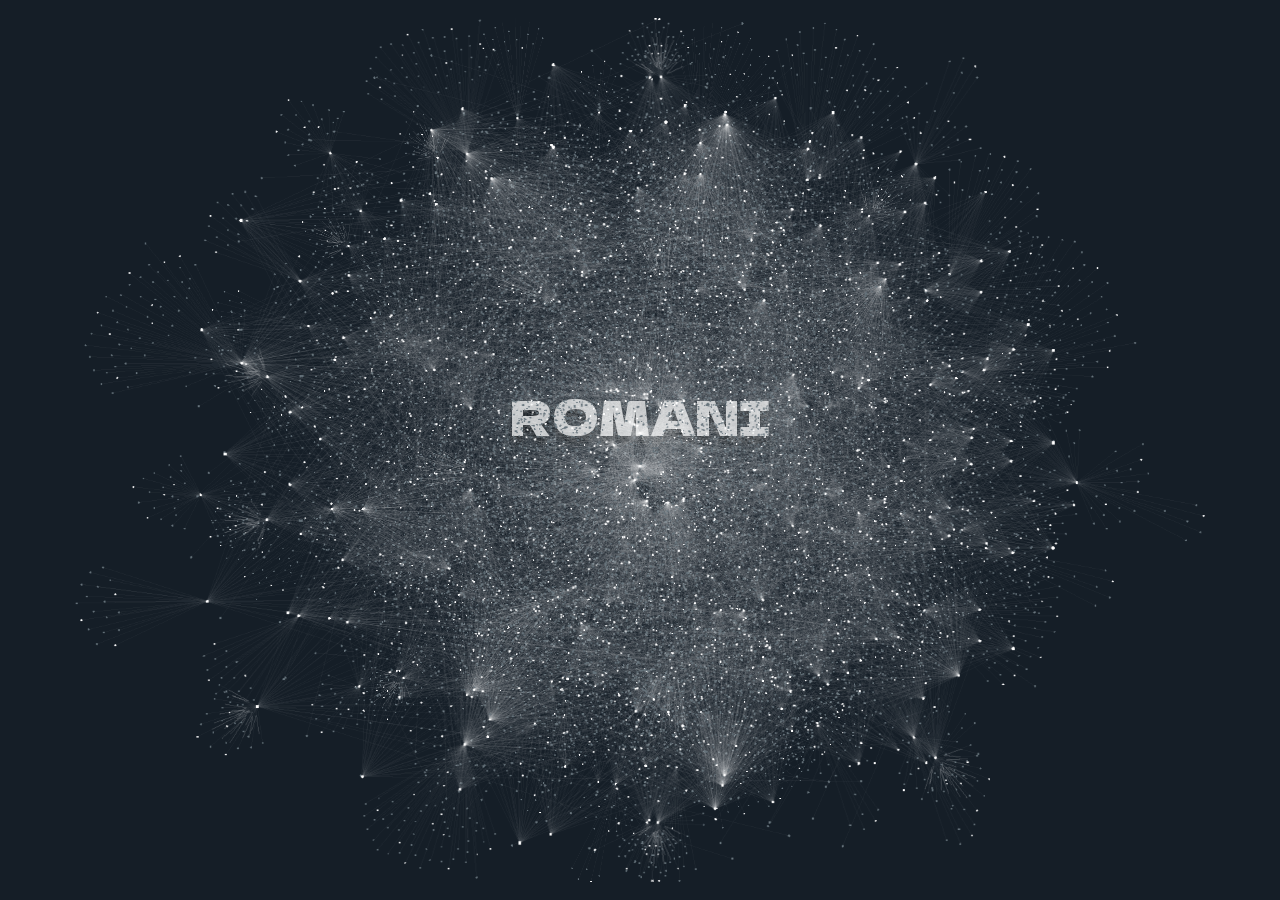
<file: index.html>
<!DOCTYPE html>
<html>
<head>

  <meta charset="utf-8">

  <title>ROMANI ITE DOMUM</title>

  <!-- Meta Data -->
  <meta name="apple-mobile-web-app-capable" content="yes">
  <meta name="viewport" content="width=device-width, initial-scale=1, maximum-scale=1, user-scalable=no">

  <link rel="stylesheet" href="https://fonts.googleapis.com/css?family=Dosis:600|Roboto+Slab|Dela+Gothic+One|Staatliches:100,300,400,700" type="text/css" crossorigin>
  <!-- Styles -->
  <link rel="stylesheet" type="text/css" href="css/css.css"/>

</head>
<body>

  <div id="container" class="container">
    <ul id="scene" class="scene unselectable"
    data-friction-x="0.1"
    data-friction-y="0.1"
    data-scalar-x="15"
    data-scalar-y="15">
    <li class="layer" data-depth="0.00"></li>
    <li class="layer" data-depth="0.10"><h1 id="switch-title" class="title"></h1></li>

    <li class="layer" data-depth="0.10">
      <div class="lighthouse depth-10"><img src="images/L1@2x.png" alt="Network"></div>
    </li>
    <li class="layer" data-depth="0.20">
      <div class="lighthouse depth-20"><img src="images/L2@2x.png" alt="Network"></div>
    </li>
    <li class="layer" data-depth="0.30">
      <div class="lighthouse depth-30"><img src="images/L3@2x.png" alt="Network"></div>
    </li>
    <li  class="layer" data-depth="0.30">
      <div id="parallax-overlay" class="layer">

      </div>   
    </li>
  </ul>
  <div><button id="next-button" class="primary">Next</button></div>
</div>
<!-- preload -->
<div class="hidden">
  <script type="text/javascript">
    <!--//--><![CDATA[//><!--
      var images = new Array()
      function preload() {
        for (i = 0; i < preload.arguments.length; i++) {
          images[i] = new Image()
          images[i].src = preload.arguments[i]
        }
      }
      preload(
        "./images/L1@2x.png",
        "./images/L2@2x.png",
        "./images/L3@2x.png"
      )
    //--><!]]>
  </script>
</div>
<!-- Scripts -->
<script src="js/jquery.js"></script>
<!--<script src="../deploy/headtrackr.min.js"></script>-->
<script src="js/jquery.parallax.js"></script>
<script>
  $('#scene').parallax({
    headtrackr:false,
            //headtrackrPreferDeviceMotion:false,//by default at true
            scalarX: 15.0,
            scalarY: 15.0,
      //headtrackrDisplayVideo:true,
      //headtrackrDebugView: true,
      invertX:false,
      invertY:false,
      headtrackrScriptLocation: "js/headtrackr.min.js",
  });

  let sphinxWebsite = {
    parallaxTitle : [{text:"ROMANI", font: "Dela Gothic One"}, { text: "ITE", font: "Dela Gothic One"}, { text: "DOMUM", font: "Dela Gothic One"}],
    fonts: [{font: "Dela Gothic One"}, {font: "Roboto Slab"}, {font: "Staatliches"}, {font: "Dosis"}],
    switchTitle : function() {
      $('#switch-title').css({ fontFamily: sphinxWebsite.parallaxTitle[0].font });
      $(sphinxWebsite.parallaxTitle).each(function(k, v){

            setTimeout(function(){
              $('#switch-title').fadeOut(function(){
              	$('#switch-title').css({ fontFamily: v.font }).text(v.text);
              }).fadeIn();
            }, 3000 * k);
        });

      let titleInterval = setInterval(function(){

        $(sphinxWebsite.parallaxTitle).each(function(k, v){

            setTimeout(function(){
              $('#switch-title').fadeOut(function(){
              	$('#switch-title').css({ fontFamily: v.font }).text(v.text);
              }).fadeIn();
            }, 3000 * k);
        });
      }, 3000 * sphinxWebsite.parallaxTitle.length);
    },

    popLogoDots: function(numberOfDots) {

      for(i=0; i<numberOfDots; ++i){

        let topRN = 0;
        let leftRN = 0;
        let widthRN = 10; // minWidth
        let heightRN = 10; //minHeight

        setTimeout(function(){
          topRN = Math.floor((Math.random() * $('#parallax-overlay').height() ) + 1);
          leftRN = Math.floor((Math.random() * $('#parallax-overlay').width() ) + 1);
          widthRN = Math.floor((Math.random() * 50 ));
          heightRN = Math.floor((Math.random() * 50 ));
          console.log(sphinxWebsite.parallaxTitle[ Math.floor((Math.random() * 3 )) ].font);

          $('#parallax-overlay').append(`<div id="logo-dot-` + topRN + `" class="logo-dot" class="lighthouse" style="position:absolute;top: ` + topRN + `px; left: ` + leftRN + `px; width: auto; height: ` + heightRN + `px; z-index: -1; "><h1 style="font-family: '` + sphinxWebsite.fonts[ Math.floor((Math.random() * 3 )) ].font + `'; font-size: ` + widthRN + `px;">ROMANI ITE DOMUM</h1></div>`);
          $(`#logo-dot-` + topRN ).addClass('visible');
        }, (numberOfDots/50) * i);

        $('.title').closest('li').css({ zIndex: 99999 });

      }

    }

  }

  $(window).on('load', function(){
  	$('#scene').animate({ opacity: 1}); // show paralax images only afer loading
    setTimeout(function(){
      $('#next-button').click();
    }, 8900);
  });

  sphinxWebsite.switchTitle(); // switch font and text of the text above parallax

  $('#next-button').on('click', function(){
    // animate one of the parallax backgrounds and display the logo dot
    console.log('should animate one layer and hide other 2');
    $('.lighthouse:not(".depth-20")').fadeOut();
    $('.lighthouse.depth-20').fadeIn();
    $('.lighthouse.depth-20 img').animate({ width: "300%", height: "300%" });
    sphinxWebsite.popLogoDots(100);
  });

  </script>
</body>
</html>
</file>
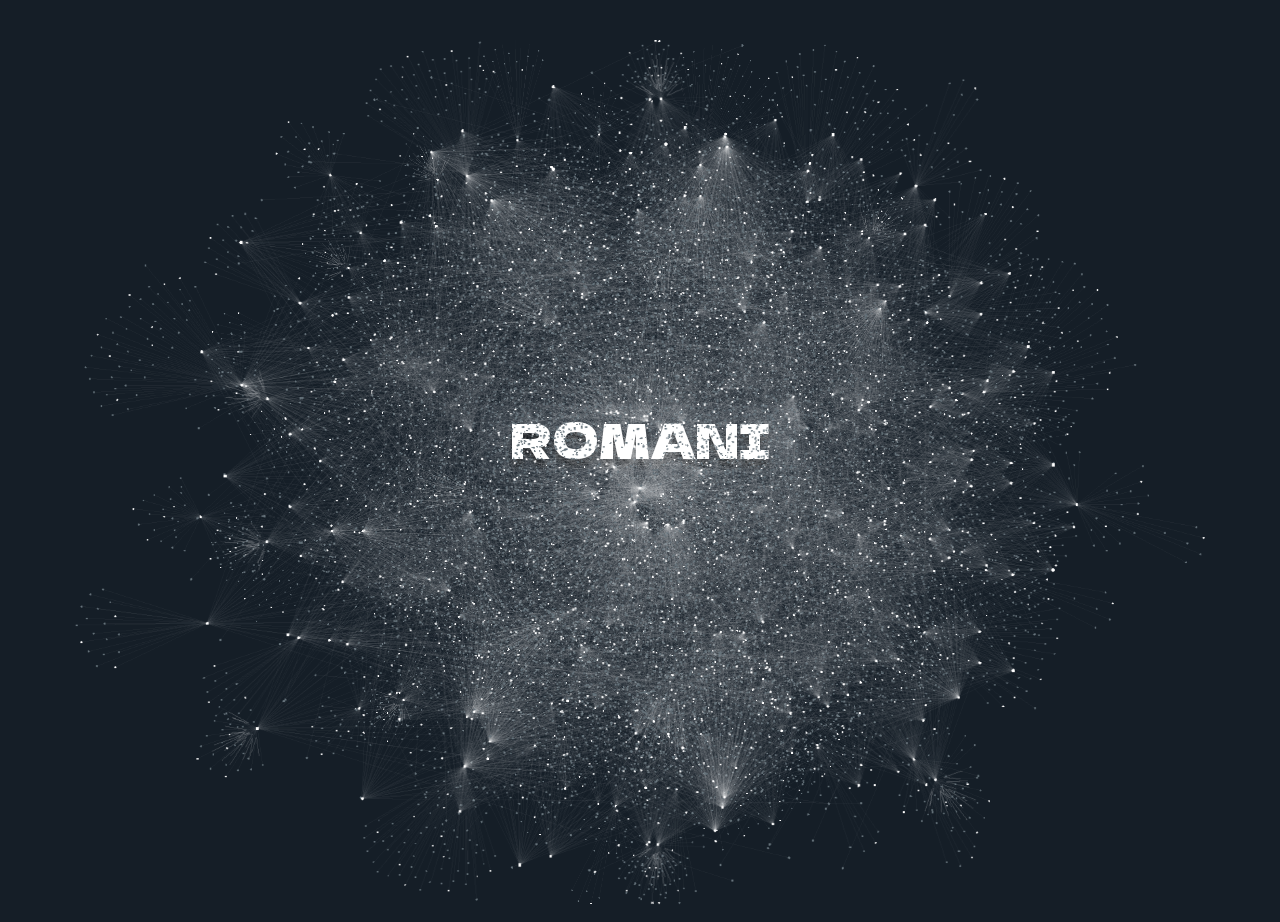
<file: src/index.html>
<!DOCTYPE html>
<html>
<head>

  <meta charset="utf-8">

  <title>ROMANI ITE DOMUM!!! ( ROMANES EUNT DOMUM )</title>

  <!-- Meta Data -->
  <meta name="apple-mobile-web-app-capable" content="yes">
  <meta name="viewport" content="width=device-width, initial-scale=1, maximum-scale=1, user-scalable=no">

  <link rel="stylesheet" href="https://fonts.googleapis.com/css?family=Dosis:600|Roboto+Slab|Dela+Gothic+One|Staatliches:100,300,400,700" type="text/css" crossorigin>
  <!-- Styles -->
  <link rel="stylesheet" type="text/css" href="css/css.css">
  <!-- add icon link -->
  <link rel="icon" href="images/logo.png"  type="image/x-icon">
</head>
<body>

  <div id="container" class="container">
    <ul id="scene" class="scene unselectable"
    data-friction-x="0.1"
    data-friction-y="0.1"
    data-scalar-x="15"
    data-scalar-y="15">
    <li class="layer" data-depth="0.00"></li>
    <li class="layer" data-depth="0.10"><h1 id="switch-title" class="title"></h1></li>

    <li class="layer" data-depth="0.10">
      <div class="lighthouse depth-10"><img src="images/L1@2x.png" alt="Network"></div>
    </li>
    <li class="layer" data-depth="0.20">
      <div class="lighthouse depth-20"><img src="images/L2@2x.png" alt="Network"></div>
    </li>
    <li class="layer" data-depth="0.30">
      <div class="lighthouse depth-30"><img src="images/L3@2x.png" alt="Network"></div>
    </li>
    <li  class="layer" data-depth="0.30">
      <div id="parallax-overlay" class="layer">

      </div>   
    </li>
  </ul>
  <div><button id="next-button" class="primary">Next</button></div>
</div>
<!-- preload -->
<div class="hidden">
  <script type="text/javascript">
    <!--//--><![CDATA[//><!--
      var images = new Array()
      function preload() {
        for (i = 0; i < preload.arguments.length; i++) {
          images[i] = new Image()
          images[i].src = preload.arguments[i]
        }
      }
      preload(
        "./images/L1@2x.png",
        "./images/L2@2x.png",
        "./images/L3@2x.png"
      )
    //--><!]]>
  </script>
</div>
<!-- Scripts -->
<script src="js/jquery.js"></script>
<!--<script src="../deploy/headtrackr.min.js"></script>-->
<script src="js/jquery.parallax.js"></script>
<script>
  $('#scene').parallax({
    headtrackr:false,
            //headtrackrPreferDeviceMotion:false,//by default at true
            scalarX: 15.0,
            scalarY: 15.0,
      //headtrackrDisplayVideo:true,
      //headtrackrDebugView: true,
      invertX:false,
      invertY:false,
      headtrackrScriptLocation: "js/headtrackr.min.js",
  });

  let sphinxWebsite = {
    parallaxTitle : [{text:"ROMANI", font: "Dela Gothic One"}, { text: "ITE", font: "Dela Gothic One"}, { text: "DOMUM", font: "Dela Gothic One"}],
    fonts: [{font: "Dela Gothic One"}, {font: "Roboto Slab"}, {font: "Staatliches"}, {font: "Dosis"}],
    switchTitle : function() {
      $('#switch-title').css({ fontFamily: sphinxWebsite.parallaxTitle[0].font });
      $(sphinxWebsite.parallaxTitle).each(function(k, v){

            setTimeout(function(){
              $('#switch-title').fadeOut(function(){
              	$('#switch-title').css({ fontFamily: v.font }).text(v.text);
              }).fadeIn();
            }, 3000 * k);
        });

      let titleInterval = setInterval(function(){

        $(sphinxWebsite.parallaxTitle).each(function(k, v){

            setTimeout(function(){
              $('#switch-title').fadeOut(function(){
              	$('#switch-title').css({ fontFamily: v.font }).text(v.text);
              }).fadeIn();
            }, 3000 * k);
        });
      }, 3000 * sphinxWebsite.parallaxTitle.length);
    },

    popLogoDots: function(numberOfDots) {

      for(i=0; i<numberOfDots; ++i){

        let topRN = 0;
        let leftRN = 0;
        let widthRN = 10; // minWidth
        let heightRN = 10; //minHeight

        setTimeout(function(){
          topRN = Math.floor((Math.random() * $('#parallax-overlay').height() ) + 1);
          leftRN = Math.floor((Math.random() * $('#parallax-overlay').width() ) + 1);
          widthRN = Math.floor((Math.random() * 50 ));
          heightRN = Math.floor((Math.random() * 50 ));
          console.log(sphinxWebsite.parallaxTitle[ Math.floor((Math.random() * 3 )) ].font);

          $('#parallax-overlay').append(`<div id="logo-dot-` + topRN + `" class="logo-dot" class="lighthouse" style="position:absolute;top: ` + topRN + `px; left: ` + leftRN + `px; width: auto; height: ` + heightRN + `px; z-index: -1; "><h1 style="font-family: '` + sphinxWebsite.fonts[ Math.floor((Math.random() * 3 )) ].font + `'; font-size: ` + widthRN + `px;">ROMANI ITE DOMUM</h1></div>`);
          $(`#logo-dot-` + topRN ).addClass('visible');
        }, (numberOfDots/50) * i);

        $('.title').closest('li').css({ zIndex: 99999 });

      }

    }

  }

  $(window).on('load', function(){
  	$('#scene').animate({ opacity: 1}); // show paralax images only afer loading
    setTimeout(function(){
      $('#next-button').click();
    }, 8900);
  });

  sphinxWebsite.switchTitle(); // switch font and text of the text above parallax

  $('#next-button').on('click', function(){
    // animate one of the parallax backgrounds and display the logo dot
    console.log('should animate one layer and hide other 2');
    $('.lighthouse:not(".depth-20")').fadeOut();
    $('.lighthouse.depth-20').fadeIn();
    $('.lighthouse.depth-20 img').animate({ width: "300%", height: "300%" });
    sphinxWebsite.popLogoDots(100);
  });

  </script>
</body>
</html>
</file>
<file: css/css.css>
:root {
  --primary-bg-color: #618AFF;
  --primary-color: #fff;
}

article,
aside,
details,
figcaption,
figure,
footer,
header,
hgroup,
nav,
section,
summary {
  display: block; }

audio,
canvas,
video {
  display: inline-block;
  *display: inline;
  *zoom: 1; }

audio:not([controls]) {
  display: none;
  height: 0; }

[hidden] {
  display: none; }

html {
  font-size: 100%;
  -webkit-text-size-adjust: 100%;
  -ms-text-size-adjust: 100%; }

html,
button,
input,
select,
textarea {
  font-family: sans-serif; }

body {
  margin: 0; }

a:focus {
  outline: thin dotted; }

a:hover,
a:active {
  outline: 0; }

abbr[title] {
  border-bottom: 1px dotted; }

b,
strong {
  font-weight: bold; }

small {
  font-size: 75%; }

sub,
sup {
  font-size: 75%;
  line-height: 0;
  position: relative;
  vertical-align: baseline; }

sup {
  top: -0.5em; }

sub {
  bottom: -0.25em; }

dl,
menu,
ol,
ul {
  margin: 1em 0; }

dd {
  margin: 0 0 0 40px; }

menu,
ol,
ul {
  padding: 0 0 0 40px; }

nav ul,
nav ol {
  list-style: none;
  list-style-image: none; }

img {
  border: 0;
  -ms-interpolation-mode: bicubic; }

svg:not(:root) {
  overflow: hidden; }

figure {
  margin: 0; }

form {
  margin: 0; }

fieldset {
  border: 1px solid #c0c0c0;
  margin: 0 0;
  padding: 0.35em 0.625em 0.75em; }

legend {
  border: 0;
  padding: 0;
  white-space: normal;
  *margin-left: -7px; }

button,
input,
select,
textarea {
  font-size: 100%;
  margin: 0;
  vertical-align: baseline;
  *vertical-align: middle; }

button,
input {
  line-height: normal; }

button,
input[type="button"],
input[type="reset"],
input[type="submit"] {
  cursor: pointer;
  -webkit-appearance: button;
  *overflow: visible; }

button[disabled],
input[disabled] {
  cursor: default; }

input[type="checkbox"],
input[type="radio"] {
  box-sizing: border-box;
  padding: 0;
  *height: 13px;
  *width: 13px; }

input[type="search"] {
  -webkit-appearance: textfield;
  -moz-box-sizing: content-box;
  -webkit-box-sizing: content-box;
  box-sizing: content-box; }

input[type="search"]::-webkit-search-decoration,
input[type="search"]::-webkit-search-cancel-button {
  -webkit-appearance: none; }

button::-moz-focus-inner,
input::-moz-focus-inner {
  border: 0;
  padding: 0; }

textarea {
  overflow: auto;
  vertical-align: top; }

html {}

body {
  -webkit-font-smoothing: antialiased;
  text-rendering: optimizeLegibility;
  line-height: 1.4em;
  background-color: #151E27;
  text-align: center;
  overflow-x: hidden;
  color: #FFFFFF; }

h1, h2, h3 {
  line-height: 1.4em;
  font-weight: 300;
  margin: 0; }

h1 {
  font-size: 2.83333em; }

h2 {
  font-size: 2.33333em; }

p {
  margin: 0 0 1.4em; }

em {
  font-style: normal;}

img {
  display: block;
  width: 100%; }

ul {
  list-style: none;
  display: block;
  padding: 0;
  margin: 0; }

.accelerate {
  -webkit-transform: translate3d(0,0,0);
  -moz-transform: translate3d(0,0,0);
  transform: translate3d(0,0,0);
  -webkit-transform-style: preserve-3d;
  -moz-transform-style: preserve-3d;
  transform-style: preserve-3d;
  -webkit-backface-visibility: hidden;
  -moz-backface-visibility: hidden;
  backface-visibility: hidden; }

.center {
  max-width: 400px;
  margin: 0 auto;
  width: 88%; }

.wrapper {
  min-height: 460px;
  position: absolute;
  overflow: hidden;
  display: table;
  height: 100%;
  width: 100%;
  left: 0;
  top: 0; }

.cell {
  vertical-align: middle;
  display: table-cell; }

.scene,
.layer {
  display: block;
  height: 100%;
  width: 100%;
  padding: 0;
  margin: 0; }

.scene {
  opacity: 0;
  /*min-height: 460px;*/
  min-height: 100vh;
  position: relative;
  overflow: hidden;
  /*overflow-y: visible;*/ }

.layer {
  position: absolute; }
  .layer div {
    -webkit-transform: translate3d(0,0,0);
    -moz-transform: translate3d(0,0,0);
    transform: translate3d(0,0,0);
    -webkit-transform-style: preserve-3d;
    -moz-transform-style: preserve-3d;
    transform-style: preserve-3d;
    -webkit-backface-visibility: hidden;
    -moz-backface-visibility: hidden;
    backface-visibility: hidden; }

.title {
  font-size: 3em;
  text-shadow: 0 8px 6px rgba(0, 0, 0, 0.6);
  margin-top: -0.7em;
  position: absolute;
  width: 100%;
  top: 42%; }

.background {
  /*background: url(../../images/background.jpg) no-repeat 50% 100%;*/
  bottom: 96px;
  background-size: cover;
  position: absolute;
  width: 110%;
  left: -5%;
  top: -5%; }

.lighthouse {
  -webkit-transform-origin: 50% 50%;
  -moz-transform-origin: 50% 50%;
  transform-origin: 50% 50%;
  -webkit-animation: lighthouse 4s 0.1s infinite alternate cubic-bezier(0.455, 0.03, 0.515, 0.955);
  -moz-animation: lighthouse 4s 0.1s infinite alternate cubic-bezier(0.455, 0.03, 0.515, 0.955);
  animation: lighthouse 4s 0.1s infinite alternate cubic-bezier(0.455, 0.03, 0.515, 0.955);
  margin: 0px auto;
  background-size: 80% 80%;
  height: 80%;
  width: 80%;
  bottom: 64px;
  position: absolute;
  right: 0%;
  left: 50%;
  transform: translate(-50%, -50%) !important;
  bottom: auto !important;
  top: 50%; }

.lighthouse img {
  height: 120%;
  width: 120%;
  object-fit: contain;
  position: absolute;
  left: 50%;
  top: 50%;
  transform: translate(-50%, -50%); }

/* overlay on next button click */
#parallax-overlay {
  position: absolute;
  top: 0;
  height: 100vh;
  width: 100%;
  display: grid;
  align-items: center; }
#next-button {
  display: none;
  width: 100px;
  height: 40px;
  margin: 0 auto;
  border: 0;
  border-radius: 4px;
  position: absolute;
  bottom: 30%;
  left: 50%;
  transform: translate(-50%, -50%);
}
.primary {
  background-color: var(--primary-bg-color);
  color: var(--primary-color);
}

.logo-dot {
  -webkit-animation: dots 4s 0.1s infinite alternate cubic-bezier(0.455, 0.03, 0.515, 0.955);
  -moz-animation: dots 4s 0.1s infinite alternate cubic-bezier(0.455, 0.03, 0.515, 0.955);
  animation: dots 4s 0.1s infinite alternate cubic-bezier(0.455, 0.03, 0.515, 0.955);
  opacity: 0;
  transition: all 1s;
}

.logo-dot.visible {
  opacity: 1;
}
#switch-title {
  background: #202932;
  width: auto;
  left: 50%;
  top: 50%;
  transform: translate(-50%, -50%);
  padding-left: 30px;
  padding-right: 30px;
}

@media all and (min-width: 400px) {
  .wrapper {
    min-height: 360px; }

  .scene {
    min-height: 100vh; }

}
@media all and (min-width: 600px) {

  .lighthouse {
    margin: 0px auto;
    background-size: 80% 80%;
    height: 80%;
    width: 80%;
    bottom: auto; }
}
@media all and (min-width: 900px) {

  .lighthouse {
    margin: 0px auto;
    background-size: 80% 80%;
    height: 80%;
    width: 80%;
    bottom: 128px; }

}

@media all and (min-width: 1200px) {

  .lighthouse {
    margin: 0px auto;
    background-size: 80% 80%;
    background-size: 30% 30%;
    height: 80%;
    width: 80%; }

}

@keyframes dots {
  0% {
    -webkit-transform: translate3d(0%,0,0) rotateZ(5deg) scale(0.9);;
    -moz-transform: translate3d(0%,0,0) rotateZ(5deg) scale(0.9);;
    transform: translate3d(0%,0,0) rotateZ(5deg) scale(0.9);;

  }
  100% {
    -webkit-transform: translate3d(-0%,0,0) rotateZ(-5deg) scale(1.05);;
    -moz-transform: translate3d(-0%,0,0) rotateZ(-5deg) scale(1.05);;
    transform: translate3d(-0%,0,0) rotateZ(-5deg) scale(1.05); } 
  }




#preload-1 { background: url(../images/L1@2x.png) no-repeat -9999px -9999px; }
#preload-2 { background: url(../images/L2@2x.png) no-repeat -9999px -9999px; }
#preload-3 { background: url(../images/L3@2x.png) no-repeat -9999px -9999px; }

html.mouse a:hover, html.mouse button:hover {
  -webkit-transition: color 0.2s cubic-bezier(0.165, 0.84, 0.44, 1), background-color 0.2s cubic-bezier(0.165, 0.84, 0.44, 1), opacity 0.2s cubic-bezier(0.165, 0.84, 0.44, 1);
  -moz-transition: color 0.2s cubic-bezier(0.165, 0.84, 0.44, 1), background-color 0.2s cubic-bezier(0.165, 0.84, 0.44, 1), opacity 0.2s cubic-bezier(0.165, 0.84, 0.44, 1);
  transition: color 0.2s cubic-bezier(0.165, 0.84, 0.44, 1), background-color 0.2s cubic-bezier(0.165, 0.84, 0.44, 1), opacity 0.2s cubic-bezier(0.165, 0.84, 0.44, 1); }
html.mouse a:hover {
  color: #ff755a; }
html.mouse button:hover {
  background-color: #D92400;
  color: #FFFFFF; }
html.mouse .toggle:hover .x, html.mouse .toggle:hover .y {
  background-color: #FFFFFF; }
html.mouse .links a:hover {
  background-color: #D92400;
  color: #FFFFFF; }

html.touch a.tap, html.touch button.tap {
  -webkit-transition: color 0s cubic-bezier(0.25, 0.46, 0.45, 0.94), background-color 0s cubic-bezier(0.25, 0.46, 0.45, 0.94), opacity 0s cubic-bezier(0.25, 0.46, 0.45, 0.94);
  -moz-transition: color 0s cubic-bezier(0.25, 0.46, 0.45, 0.94), background-color 0s cubic-bezier(0.25, 0.46, 0.45, 0.94), opacity 0s cubic-bezier(0.25, 0.46, 0.45, 0.94);
  transition: color 0s cubic-bezier(0.25, 0.46, 0.45, 0.94), background-color 0s cubic-bezier(0.25, 0.46, 0.45, 0.94), opacity 0s cubic-bezier(0.25, 0.46, 0.45, 0.94); }
html.touch a.tap {
  color: #ff755a; }
html.touch button.tap {
  background-color: #D92400;
  color: #FFFFFF; }
html.touch .toggle.tap .x, html.touch .toggle.tap .y {
  background-color: #FFFFFF; }
html.touch .links a.tap {
  background-color: #D92400;
  color: #FFFFFF; }
</file>
<file: src/css/css.css>
:root {
  --primary-bg-color: #618AFF;
  --primary-color: #fff;
}

article,
aside,
details,
figcaption,
figure,
footer,
header,
hgroup,
nav,
section,
summary {
  display: block; }

audio,
canvas,
video {
  display: inline-block;
  *display: inline;
  *zoom: 1; }

audio:not([controls]) {
  display: none;
  height: 0; }

[hidden] {
  display: none; }

html {
  font-size: 100%;
  -webkit-text-size-adjust: 100%;
  -ms-text-size-adjust: 100%; }

html,
button,
input,
select,
textarea {
  font-family: sans-serif; }

body {
  margin: 0; }

a:focus {
  outline: thin dotted; }

a:hover,
a:active {
  outline: 0; }

abbr[title] {
  border-bottom: 1px dotted; }

b,
strong {
  font-weight: bold; }

small {
  font-size: 75%; }

sub,
sup {
  font-size: 75%;
  line-height: 0;
  position: relative;
  vertical-align: baseline; }

sup {
  top: -0.5em; }

sub {
  bottom: -0.25em; }

dl,
menu,
ol,
ul {
  margin: 1em 0; }

dd {
  margin: 0 0 0 40px; }

menu,
ol,
ul {
  padding: 0 0 0 40px; }

nav ul,
nav ol {
  list-style: none;
  list-style-image: none; }

img {
  border: 0;
  -ms-interpolation-mode: bicubic; }

svg:not(:root) {
  overflow: hidden; }

figure {
  margin: 0; }

form {
  margin: 0; }

fieldset {
  border: 1px solid #c0c0c0;
  margin: 0 0;
  padding: 0.35em 0.625em 0.75em; }

legend {
  border: 0;
  padding: 0;
  white-space: normal;
  *margin-left: -7px; }

button,
input,
select,
textarea {
  font-size: 100%;
  margin: 0;
  vertical-align: baseline;
  *vertical-align: middle; }

button,
input {
  line-height: normal; }

button,
input[type="button"],
input[type="reset"],
input[type="submit"] {
  cursor: pointer;
  -webkit-appearance: button;
  *overflow: visible; }

button[disabled],
input[disabled] {
  cursor: default; }

input[type="checkbox"],
input[type="radio"] {
  box-sizing: border-box;
  padding: 0;
  *height: 13px;
  *width: 13px; }

input[type="search"] {
  -webkit-appearance: textfield;
  -moz-box-sizing: content-box;
  -webkit-box-sizing: content-box;
  box-sizing: content-box; }

input[type="search"]::-webkit-search-decoration,
input[type="search"]::-webkit-search-cancel-button {
  -webkit-appearance: none; }

button::-moz-focus-inner,
input::-moz-focus-inner {
  border: 0;
  padding: 0; }

textarea {
  overflow: auto;
  vertical-align: top; }

html {}

body {
  -webkit-font-smoothing: antialiased;
  text-rendering: optimizeLegibility;
  line-height: 1.4em;
  background-color: #151E27;
  text-align: center;
  overflow-x: hidden;
  color: #FFFFFF; }

h1, h2, h3 {
  line-height: 1.4em;
  font-weight: 300;
  margin: 0; }

h1 {
  font-size: 2.83333em; }

h2 {
  font-size: 2.33333em; }

p {
  margin: 0 0 1.4em; }

em {
  font-style: normal;}

img {
  display: block;
  width: 100%; }

ul {
  list-style: none;
  display: block;
  padding: 0;
  margin: 0; }

.accelerate {
  -webkit-transform: translate3d(0,0,0);
  -moz-transform: translate3d(0,0,0);
  transform: translate3d(0,0,0);
  -webkit-transform-style: preserve-3d;
  -moz-transform-style: preserve-3d;
  transform-style: preserve-3d;
  -webkit-backface-visibility: hidden;
  -moz-backface-visibility: hidden;
  backface-visibility: hidden; }

.center {
  max-width: 400px;
  margin: 0 auto;
  width: 88%; }

.wrapper {
  min-height: 460px;
  position: absolute;
  overflow: hidden;
  display: table;
  height: 100%;
  width: 100%;
  left: 0;
  top: 0; }

.cell {
  vertical-align: middle;
  display: table-cell; }

.scene,
.layer {
  display: block;
  height: 100%;
  width: 100%;
  padding: 0;
  margin: 0; }

.scene {
  opacity: 0;
  /*min-height: 460px;*/
  min-height: 100vh;
  position: relative;
  overflow: hidden;
  /*overflow-y: visible;*/ }

.layer {
  position: absolute; }
  .layer div {
    -webkit-transform: translate3d(0,0,0);
    -moz-transform: translate3d(0,0,0);
    transform: translate3d(0,0,0);
    -webkit-transform-style: preserve-3d;
    -moz-transform-style: preserve-3d;
    transform-style: preserve-3d;
    -webkit-backface-visibility: hidden;
    -moz-backface-visibility: hidden;
    backface-visibility: hidden; }

.title {
  font-size: 3em;
  text-shadow: 0 8px 6px rgba(0, 0, 0, 0.6);
  margin-top: -0.7em;
  position: absolute;
  width: 100%;
  top: 42%; }

.background {
  /*background: url(../../images/background.jpg) no-repeat 50% 100%;*/
  bottom: 96px;
  background-size: cover;
  position: absolute;
  width: 110%;
  left: -5%;
  top: -5%; }

.lighthouse {
  -webkit-transform-origin: 50% 50%;
  -moz-transform-origin: 50% 50%;
  transform-origin: 50% 50%;
  -webkit-animation: lighthouse 4s 0.1s infinite alternate cubic-bezier(0.455, 0.03, 0.515, 0.955);
  -moz-animation: lighthouse 4s 0.1s infinite alternate cubic-bezier(0.455, 0.03, 0.515, 0.955);
  animation: lighthouse 4s 0.1s infinite alternate cubic-bezier(0.455, 0.03, 0.515, 0.955);
  margin: 0px auto;
  background-size: 80% 80%;
  height: 80%;
  width: 80%;
  bottom: 64px;
  position: absolute;
  right: 0%;
  left: 50%;
  transform: translate(-50%, -50%) !important;
  bottom: auto !important;
  top: 50%; }

.lighthouse img {
  height: 120%;
  width: 120%;
  object-fit: contain;
  position: absolute;
  left: 50%;
  top: 50%;
  transform: translate(-50%, -50%); }

/* overlay on next button click */
#parallax-overlay {
  position: absolute;
  top: 0;
  height: 100vh;
  width: 100%;
  display: grid;
  align-items: center; }
#next-button {
  display: none;
  width: 100px;
  height: 40px;
  margin: 0 auto;
  border: 0;
  border-radius: 4px;
  position: absolute;
  bottom: 30%;
  left: 50%;
  transform: translate(-50%, -50%);
}
.primary {
  background-color: var(--primary-bg-color);
  color: var(--primary-color);
}

.logo-dot {
  -webkit-animation: dots 4s 0.1s infinite alternate cubic-bezier(0.455, 0.03, 0.515, 0.955);
  -moz-animation: dots 4s 0.1s infinite alternate cubic-bezier(0.455, 0.03, 0.515, 0.955);
  animation: dots 4s 0.1s infinite alternate cubic-bezier(0.455, 0.03, 0.515, 0.955);
  opacity: 0;
  transition: all 1s;
}

.logo-dot.visible {
  opacity: 1;
}
#switch-title {
  background: #202932;
  width: auto;
  left: 50%;
  top: 50%;
  transform: translate(-50%, -50%);
  padding-left: 30px;
  padding-right: 30px;
}

@media all and (min-width: 400px) {
  .wrapper {
    min-height: 360px; }

  .scene {
    min-height: 100vh; }

}
@media all and (min-width: 600px) {

  .lighthouse {
    margin: 0px auto;
    background-size: 80% 80%;
    height: 80%;
    width: 80%;
    bottom: auto; }
}
@media all and (min-width: 900px) {

  .lighthouse {
    margin: 0px auto;
    background-size: 80% 80%;
    height: 80%;
    width: 80%;
    bottom: 128px; }

}

@media all and (min-width: 1200px) {

  .lighthouse {
    margin: 0px auto;
    background-size: 80% 80%;
    background-size: 30% 30%;
    height: 80%;
    width: 80%; }

}

@keyframes dots {
  0% {
    -webkit-transform: translate3d(0%,0,0) rotateZ(5deg) scale(0.9);;
    -moz-transform: translate3d(0%,0,0) rotateZ(5deg) scale(0.9);;
    transform: translate3d(0%,0,0) rotateZ(5deg) scale(0.9);;

  }
  100% {
    -webkit-transform: translate3d(-0%,0,0) rotateZ(-5deg) scale(1.05);;
    -moz-transform: translate3d(-0%,0,0) rotateZ(-5deg) scale(1.05);;
    transform: translate3d(-0%,0,0) rotateZ(-5deg) scale(1.05); } 
  }




#preload-1 { background: url(../images/L1@2x.png) no-repeat -9999px -9999px; }
#preload-2 { background: url(../images/L2@2x.png) no-repeat -9999px -9999px; }
#preload-3 { background: url(../images/L3@2x.png) no-repeat -9999px -9999px; }

html.mouse a:hover, html.mouse button:hover {
  -webkit-transition: color 0.2s cubic-bezier(0.165, 0.84, 0.44, 1), background-color 0.2s cubic-bezier(0.165, 0.84, 0.44, 1), opacity 0.2s cubic-bezier(0.165, 0.84, 0.44, 1);
  -moz-transition: color 0.2s cubic-bezier(0.165, 0.84, 0.44, 1), background-color 0.2s cubic-bezier(0.165, 0.84, 0.44, 1), opacity 0.2s cubic-bezier(0.165, 0.84, 0.44, 1);
  transition: color 0.2s cubic-bezier(0.165, 0.84, 0.44, 1), background-color 0.2s cubic-bezier(0.165, 0.84, 0.44, 1), opacity 0.2s cubic-bezier(0.165, 0.84, 0.44, 1); }
html.mouse a:hover {
  color: #ff755a; }
html.mouse button:hover {
  background-color: #D92400;
  color: #FFFFFF; }
html.mouse .toggle:hover .x, html.mouse .toggle:hover .y {
  background-color: #FFFFFF; }
html.mouse .links a:hover {
  background-color: #D92400;
  color: #FFFFFF; }

html.touch a.tap, html.touch button.tap {
  -webkit-transition: color 0s cubic-bezier(0.25, 0.46, 0.45, 0.94), background-color 0s cubic-bezier(0.25, 0.46, 0.45, 0.94), opacity 0s cubic-bezier(0.25, 0.46, 0.45, 0.94);
  -moz-transition: color 0s cubic-bezier(0.25, 0.46, 0.45, 0.94), background-color 0s cubic-bezier(0.25, 0.46, 0.45, 0.94), opacity 0s cubic-bezier(0.25, 0.46, 0.45, 0.94);
  transition: color 0s cubic-bezier(0.25, 0.46, 0.45, 0.94), background-color 0s cubic-bezier(0.25, 0.46, 0.45, 0.94), opacity 0s cubic-bezier(0.25, 0.46, 0.45, 0.94); }
html.touch a.tap {
  color: #ff755a; }
html.touch button.tap {
  background-color: #D92400;
  color: #FFFFFF; }
html.touch .toggle.tap .x, html.touch .toggle.tap .y {
  background-color: #FFFFFF; }
html.touch .links a.tap {
  background-color: #D92400;
  color: #FFFFFF; }
</file>
